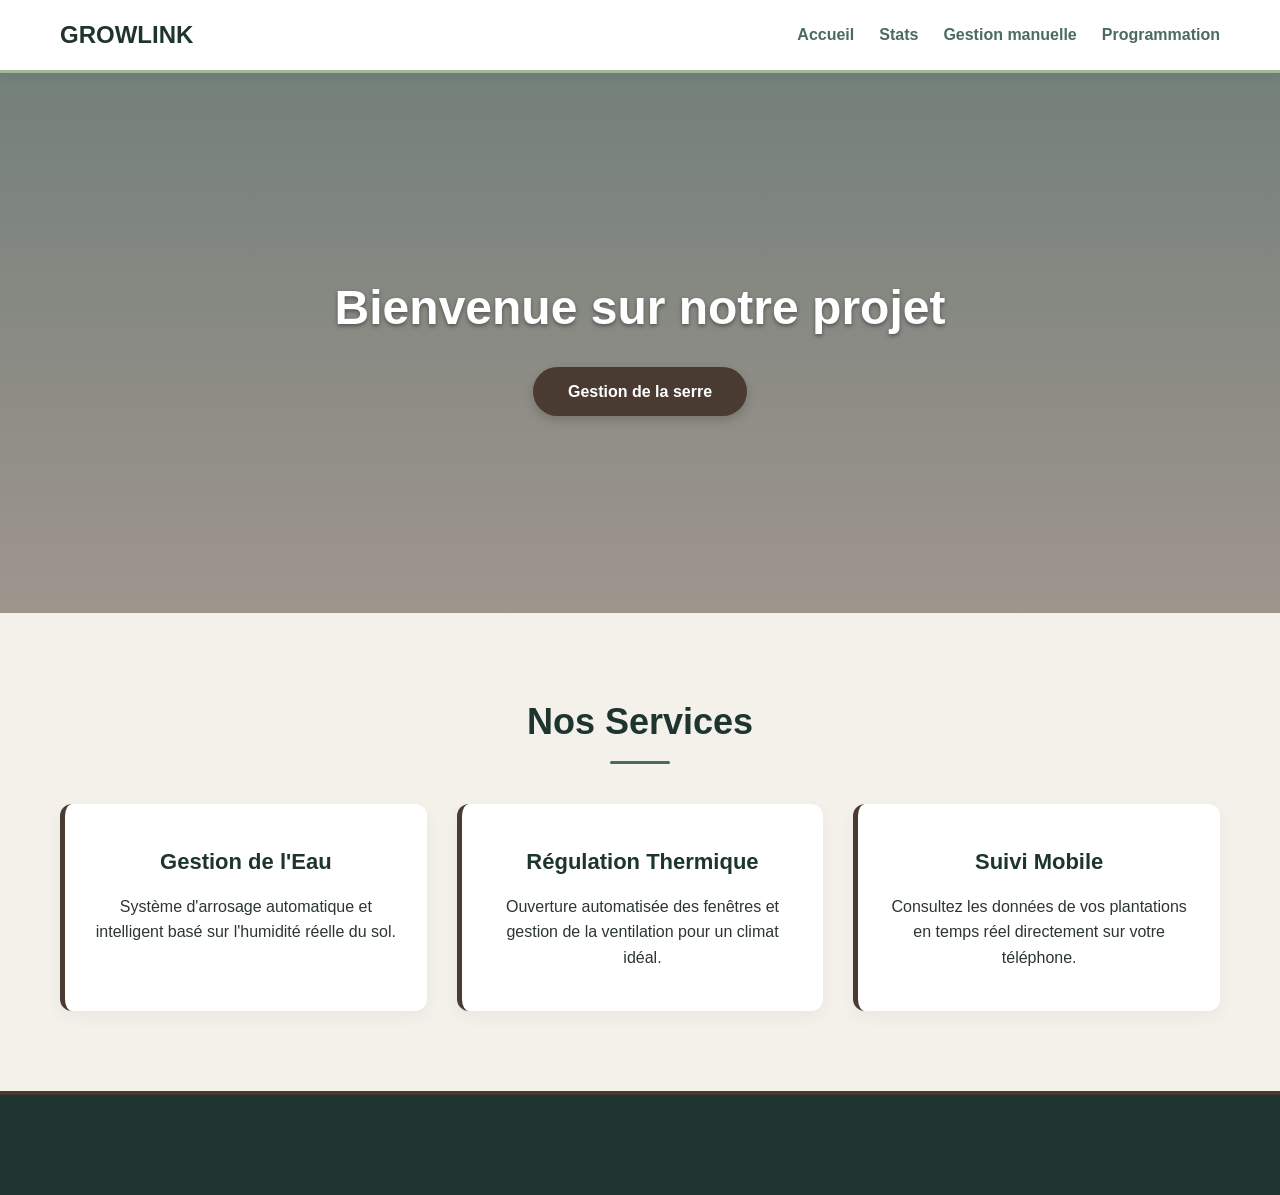
<file: Index.html>
<!DOCTYPE html>
<html lang="fr">
<head>
    <meta charset="UTF-8">
    <meta name="viewport" content="width=device-width, initial-scale=1.0">
    <title>GROWLINK | Accueil</title>
    <link rel="stylesheet" href="style.css">
</head>
<body>

    
    <header>
        <div class="container">
            <div class="logo">GROWLINK</div>
            <nav>
                <ul>
                    <li><a href="Index.html">Accueil</a></li>
                    <li><a href="Stats.html">Stats</a></li>
                    <li><a href="Geston manuelle.html">Gestion manuelle</a></li>
                    <li><a href="Programmation.html">Programmation</a></li>
                </ul>
            </nav>
        </div>
    </header>

    
    <section class="hero">
        <div class="container">
            <h1>Bienvenue sur notre projet</h1>
            <a href="#" class="btn">Gestion de la serre</a>
        </div>
    </section>

    <section class="services">
        <div class="container">
            <h2>Nos Services</h2>
            <div class="services-grid">
                
                <div class="service-card">
                    <h3>Gestion de l'Eau</h3>
                    <p>Système d'arrosage automatique et intelligent basé sur l'humidité réelle du sol.</p>
                </div>

                <div class="service-card">
                    <h3>Régulation Thermique</h3>
                    <p>Ouverture automatisée des fenêtres et gestion de la ventilation pour un climat idéal.</p>
                </div>

                <div class="service-card">
                    <h3>Suivi Mobile</h3>
                    <p>Consultez les données de vos plantations en temps réel directement sur votre téléphone.</p>
                </div>

            </div>
        </div>
    </section>

    <footer>
    </footer>

</body>
</html>
</file>
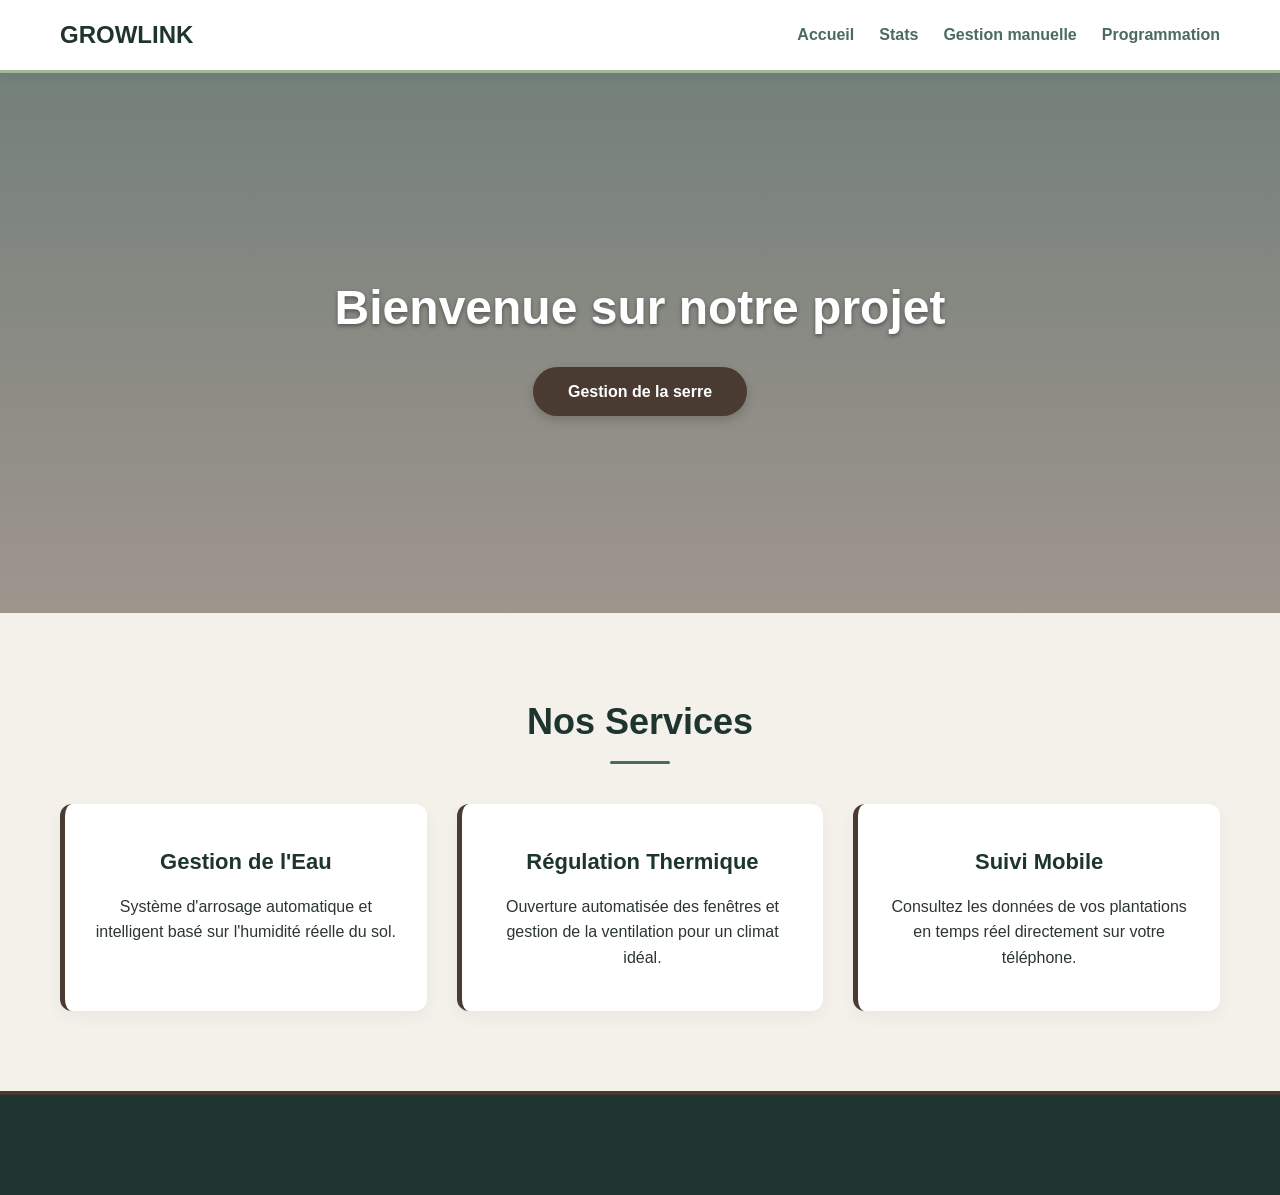
<file: index.html>
<!DOCTYPE html>
<html lang="fr">
<head>
    <meta charset="UTF-8">
    <meta name="viewport" content="width=device-width, initial-scale=1.0">
    <title>GROWLINK | Accueil</title>
    <link rel="stylesheet" href="style.css">
</head>
<body>

    
    <header>
        <div class="container">
            <div class="logo">GROWLINK</div>
            <nav>
                <ul>
                    <li><a href="index.html">Accueil</a></li>
                    <li><a href="Stats.html">Stats</a></li>
                    <li><a href="Geston manuelle.html">Gestion manuelle</a></li>
                    <li><a href="Programmation.html">Programmation</a></li>
                </ul>
            </nav>
        </div>
    </header>

    
    <section class="hero">
        <div class="container">
            <h1>Bienvenue sur notre projet</h1>
            <a href="#" class="btn">Gestion de la serre</a>
        </div>
    </section>

    <section class="services">
        <div class="container">
            <h2>Nos Services</h2>
            <div class="services-grid">
                
                <div class="service-card">
                    <h3>Gestion de l'Eau</h3>
                    <p>Système d'arrosage automatique et intelligent basé sur l'humidité réelle du sol.</p>
                </div>

                <div class="service-card">
                    <h3>Régulation Thermique</h3>
                    <p>Ouverture automatisée des fenêtres et gestion de la ventilation pour un climat idéal.</p>
                </div>

                <div class="service-card">
                    <h3>Suivi Mobile</h3>
                    <p>Consultez les données de vos plantations en temps réel directement sur votre téléphone.</p>
                </div>

            </div>
        </div>
    </section>

    <footer>
    </footer>

</body>
</html>
</file>
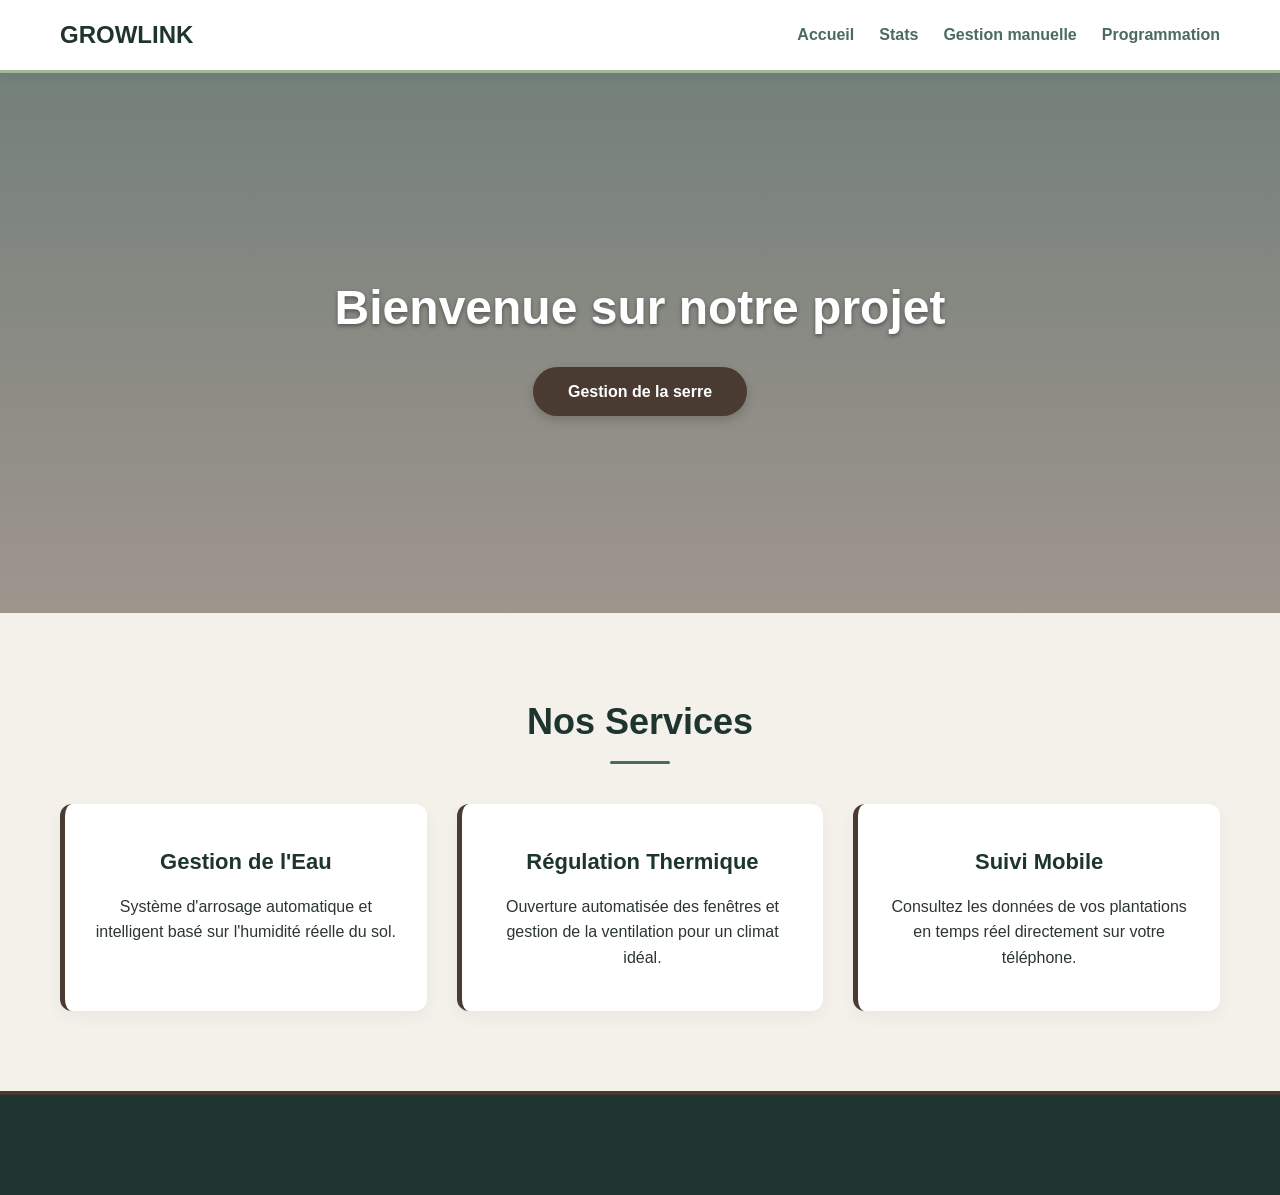
<file: Accueil.html>
<!DOCTYPE html>
<html lang="fr">
<head>
    <meta charset="UTF-8">
    <meta name="viewport" content="width=device-width, initial-scale=1.0">
    <title>GROWLINK | Accueil</title>
    <link rel="stylesheet" href="style.css">
</head>
<body>

    
    <header>
        <div class="container">
            <div class="logo">GROWLINK</div>
            <nav>
                <ul>
                    <li><a href="Accueil.html">Accueil</a></li>
                    <li><a href="Stats.html">Stats</a></li>
                    <li><a href="Geston manuelle.html">Gestion manuelle</a></li>
                    <li><a href="programmation.html">Programmation</a></li>
                </ul>
            </nav>
        </div>
    </header>

    
    <section class="hero">
        <div class="container">
            <h1>Bienvenue sur notre projet</h1>
            <a href="#" class="btn">Gestion de la serre</a>
        </div>
    </section>

    <section class="services">
        <div class="container">
            <h2>Nos Services</h2>
            <div class="services-grid">
                
                <div class="service-card">
                    <h3>Gestion de l'Eau</h3>
                    <p>Système d'arrosage automatique et intelligent basé sur l'humidité réelle du sol.</p>
                </div>

                <div class="service-card">
                    <h3>Régulation Thermique</h3>
                    <p>Ouverture automatisée des fenêtres et gestion de la ventilation pour un climat idéal.</p>
                </div>

                <div class="service-card">
                    <h3>Suivi Mobile</h3>
                    <p>Consultez les données de vos plantations en temps réel directement sur votre téléphone.</p>
                </div>

            </div>
        </div>
    </section>

    <footer>
    </footer>

</body>
</html>
</file>
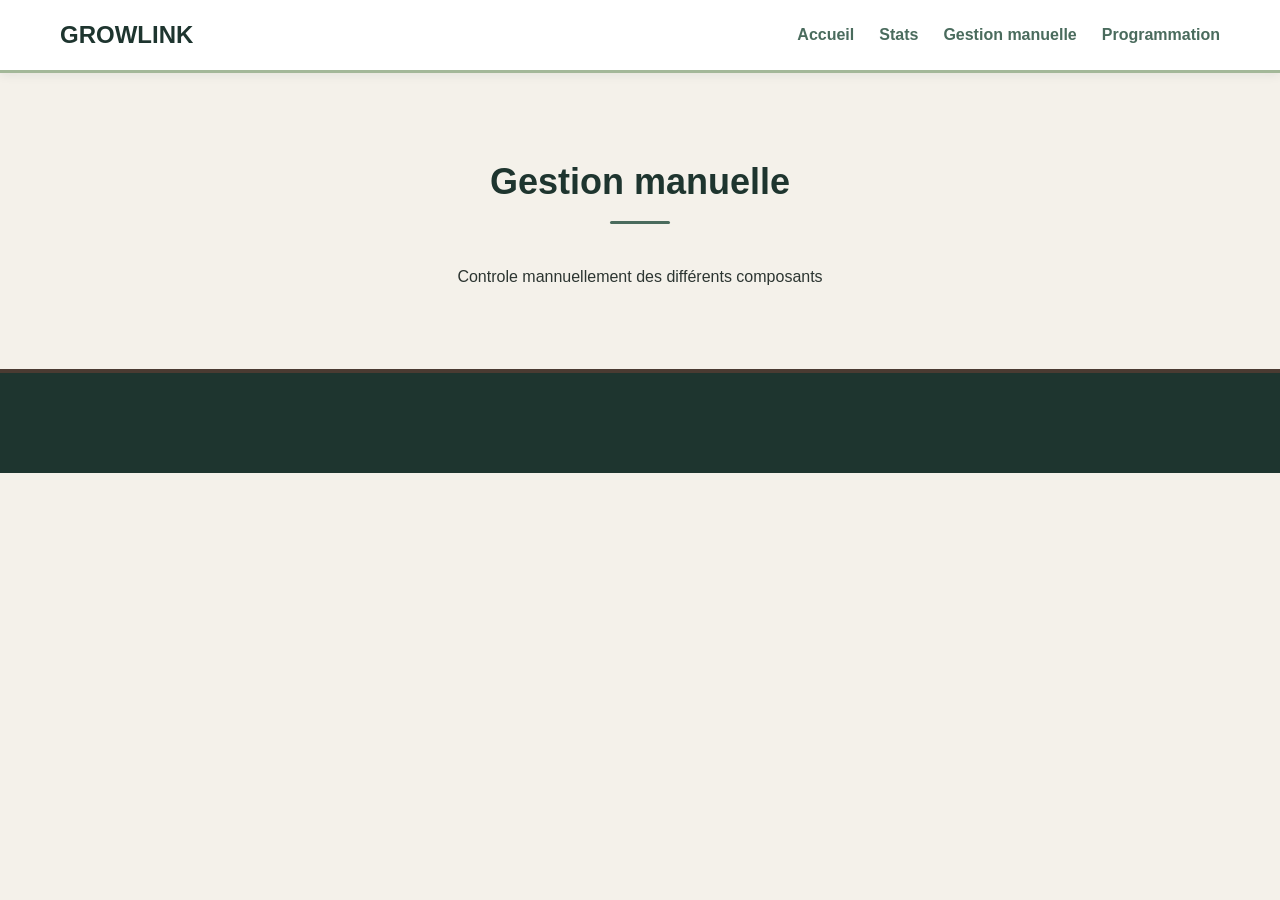
<file: Geston manuelle.html>
<!DOCTYPE html>
<html lang="fr">
<head>
    <meta charset="UTF-8">
    <meta name="viewport" content="width=device-width, initial-scale=1.0">
    <title>GROWLINK | Gestion manuelle</title>
    <link rel="stylesheet" href="style.css">
</head>
<body>

    <header>
        <div class="container">
            <div class="logo">GROWLINK</div>
            <nav>
                <ul>
                    <li><a href="index.html">Accueil</a></li>
                    <li><a href="Stats.html">Stats</a></li>
                    <li><a href="Geston manuelle.html">Gestion manuelle</a></li>
                    <li><a href="Programmation.html">Programmation</a></li>
                </ul>
            </nav>
        </div>
    </header>

    <section class="services">
        <div class="container">
            <h2>Gestion manuelle</h2>
            <p>Controle mannuellement des différents composants </p>
        </div>
    </section>

    <footer>
    </footer>

</body>
</html>
</file>
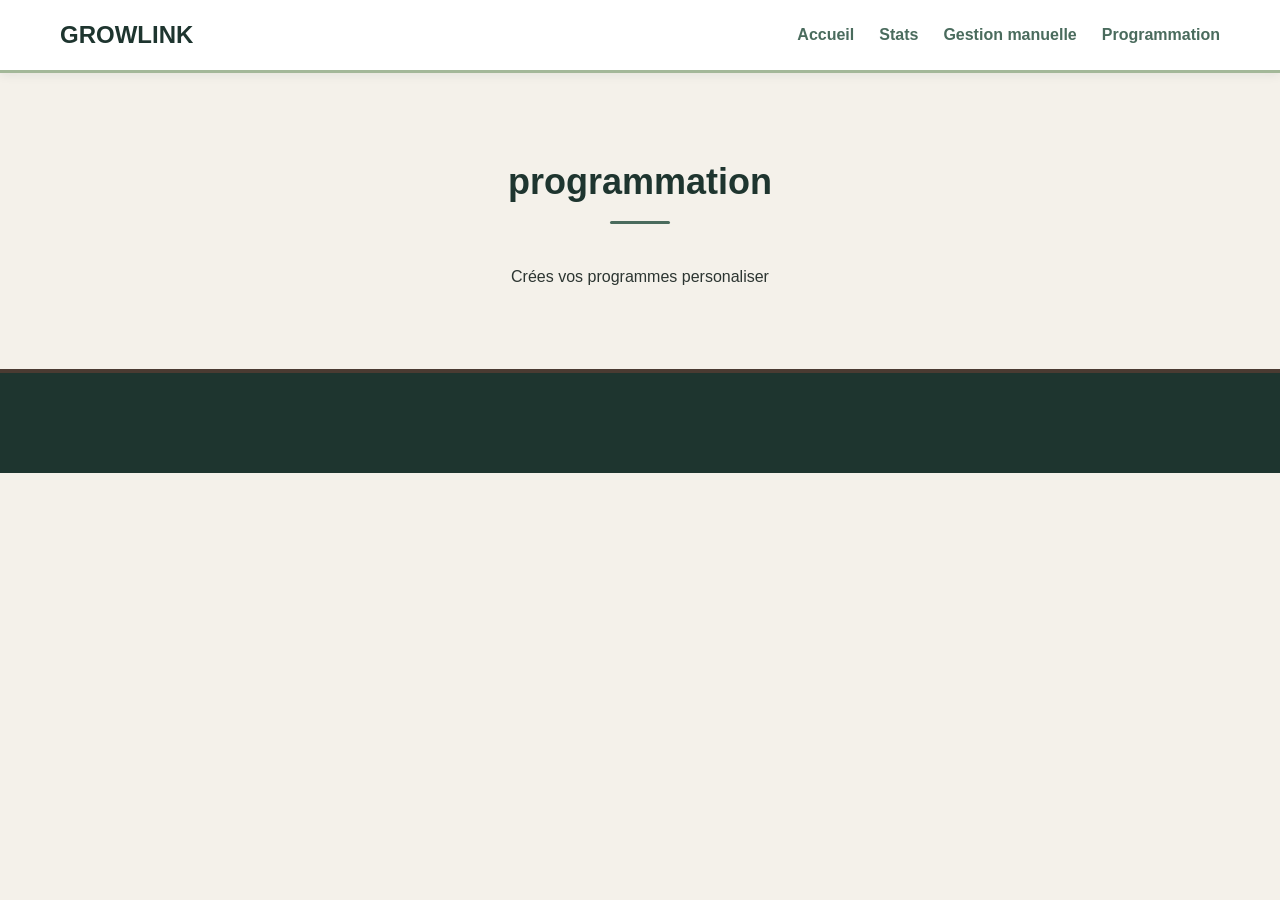
<file: Programmation.html>
<!DOCTYPE html>
<html lang="fr">
<head>
    <meta charset="UTF-8">
    <meta name="viewport" content="width=device-width, initial-scale=1.0">
    <title>GROWLINK | Programmation</title>
    <link rel="stylesheet" href="style.css">
</head>
<body>

    <header>
        <div class="container">
            <div class="logo">GROWLINK</div>
            <nav>
                <ul>
                    <li><a href="index.html">Accueil</a></li>
                    <li><a href="Stats.html">Stats</a></li>
                    <li><a href="Geston manuelle.html">Gestion manuelle</a></li>
                    <li><a href="Programmation.html">Programmation</a></li>
                </ul>
            </nav>
        </div>
    </header>

    <section class="services">
        <div class="container">
            <h2>programmation</h2>
            <p>Crées vos programmes personaliser</p>
        </div>
    </section>

    <footer>
    </footer>

</body>
</html>
</file>
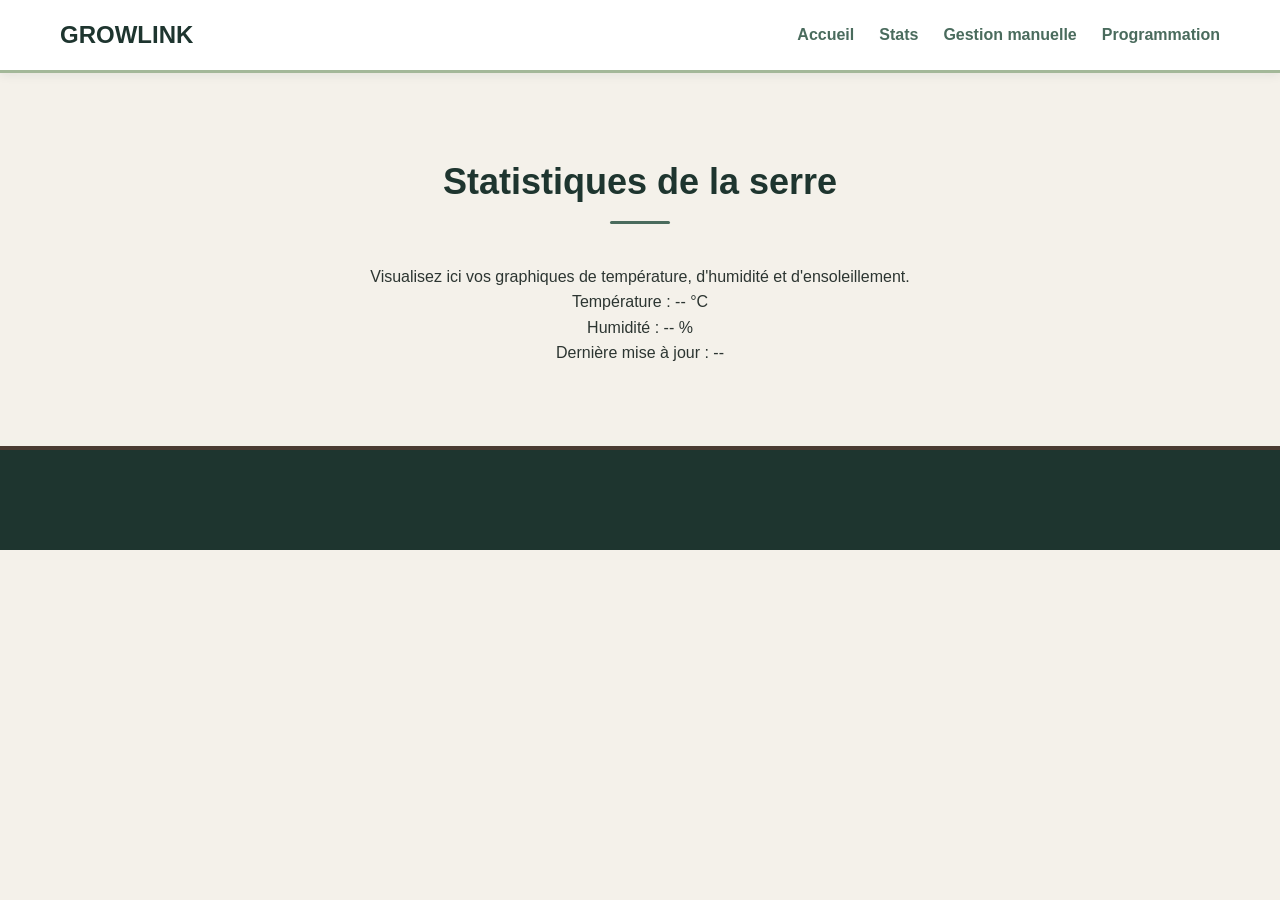
<file: Stats.html>
<!DOCTYPE html>
<html lang="fr">
<head>
    <meta charset="UTF-8">
    <meta name="viewport" content="width=device-width, initial-scale=1.0">
    <title>GROWLINK | Stats</title>
    <link rel="stylesheet" href="style.css">
</head>
<body>

    <header>
        <div class="container">
            <div class="logo">GROWLINK</div>
            <nav>
                <ul>
                    <li><a href="index.html">Accueil</a></li>
                    <li><a href="Stats.html">Stats</a></li>
                    <li><a href="Geston manuelle.html">Gestion manuelle</a></li>
                    <li><a href="Programmation.html">Programmation</a></li>
                </ul>
            </nav>
        </div>
    </header>

    <section class="services">
        <div class="container">
            <h2>Statistiques de la serre</h2>
            <p>Visualisez ici vos graphiques de température, d'humidité et d'ensoleillement.</p>
        </div>
        <div>
  <p>Température : <span id="temp">--</span> °C</p>
  <p>Humidité : <span id="hum">--</span> %</p>
  <p>Dernière mise à jour : <span id="maj">--</span></p>
</div>

<script>
  const url = "https://growlink-533e1-default-rtdb.europe-west1.firebasedatabase.app/capteurs.json";

  function chargerDonnees() {
    fetch(url)
      .then(response => response.json())
      .then(data => {
        if (data) {
          document.getElementById("temp").innerText = data.temperature;
          document.getElementById("hum").innerText = data.humidite;
          document.getElementById("maj").innerText = data.timestamp;
        }
      });
  }

  chargerDonnees();
  setInterval(chargerDonnees, 10000);
</script>

    </section>

    <footer>
    </footer>

</body>
</html>
</file>
<file: style.css>
:root {
    --color-forest-dark: #1E352F;    
    --color-moss: #4A6B5D;           
    --color-sprout: #A3B899;         
    --color-earth-dark: #4A3B32;     
    --color-earth-light: #F4F1EA;    
    --color-text: #2C3531;          
    --color-white: #ffffff;
}

* {
    margin: 0;
    padding: 0;
    box-sizing: border-box;
    font-family: 'Segoe UI', Tahoma, Geneva, Verdana, sans-serif;
}

body {
    color: var(--color-text);
    background-color: var(--color-earth-light);
    line-height: 1.6;
}

a {
    text-decoration: none;
    color: inherit;
}

.container {
    max-width: 1200px;
    margin: 0 auto;
    padding: 0 20px;
}

header {
    background-color: var(--color-white);
    box-shadow: 0 2px 10px rgba(30, 53, 47, 0.08);
    position: sticky;
    top: 0;
    z-index: 100;
    border-bottom: 3px solid var(--color-sprout);
}

header .container {
    display: flex;
    justify-content: space-between;
    align-items: center;
    height: 70px;
}

.logo {
    font-size: 24px;
    font-weight: bold;
    color: var(--color-forest-dark);
}

nav ul {
    display: flex;
    list-style: none;
}

nav ul li {
    margin-left: 25px;
    font-weight: 600;
}

nav ul li a {
    color: var(--color-moss);
    transition: color 0.3s ease;
}

nav ul li a:hover {
    color: var(--color-earth-dark);
}

.hero {
    background: linear-gradient(rgba(30, 53, 47, 0.6), rgba(74, 59, 50, 0.5)), 
                url('https://images.pexels.com/photos/3923727/pexels-photo-3923727.jpeg') no-repeat center center/cover;
    color: var(--color-white);
    height: 60vh;
    display: flex;
    align-items: center;
    text-align: center;
}

.hero h1 {
    font-size: 48px;
    margin-bottom: 20px;
    text-shadow: 0 2px 4px rgba(0,0,0,0.4);
}

.hero p {
    font-size: 20px;
    margin-bottom: 30px;
    text-shadow: 0 1px 2px rgba(0,0,0,0.4);
}

.btn {
    display: inline-block;
    background-color: var(--color-earth-dark);
    color: var(--color-white);
    padding: 12px 35px;
    border-radius: 30px; 
    font-weight: bold;
    box-shadow: 0 4px 10px rgba(74, 59, 50, 0.3);
    transition: background-color 0.3s ease, transform 0.2s ease;
}

.btn:hover {
    background-color: var(--color-forest-dark);
    transform: translateY(-2px);
}

.services {
    padding: 80px 0;
    text-align: center;
}

.services h2 {
    font-size: 36px;
    margin-bottom: 40px;
    color: var(--color-forest-dark);
    position: relative;
}

.services h2::after {
    content: '';
    display: block;
    width: 60px;
    height: 3px;
    background-color: var(--color-moss);
    margin: 10px auto 0 auto;
    border-radius: 2px;
}

.services-grid {
    display: grid;
    grid-template-columns: repeat(auto-fit, minmax(300px, 1fr));
    gap: 30px;
}

.service-card {
    background-color: var(--color-white);
    padding: 40px 30px;
    border-radius: 12px;
    border-left: 5px solid var(--color-earth-dark); 
    box-shadow: 0 6px 15px rgba(30, 53, 47, 0.05);
    transition: transform 0.3s ease, border-left-color 0.3s ease;
}

.service-card:hover {
    transform: translateY(-5px);
    border-left-color: var(--color-moss); 
}

.service-card h3 {
    margin-bottom: 15px;
    color: var(--color-forest-dark);
    font-size: 22px;
}

footer {
    background-color: var(--color-forest-dark);
    color: var(--color-earth-light);
    padding: 50px 0;
    text-align: center;
    font-size: 14px;
    border-top: 4px solid var(--color-earth-dark);
}

footer p {
    margin-bottom: 15px;
    opacity: 0.9;
}

.footer-links a {
    margin: 0 10px;
    color: var(--color-sprout);
    transition: color 0.3s ease;
}

.footer-links a:hover {
    color: var(--color-white);
}

@media (max-width: 768px) {
    header .container {
        flex-direction: column;
        justify-content: center;
        height: auto;
        padding: 15px 0;
    }
    nav ul {
        margin-top: 15px;
    }
    .hero h1 {
        font-size: 32px;
    }
    .services {
        padding: 50px 0;
    }
}
</file>
